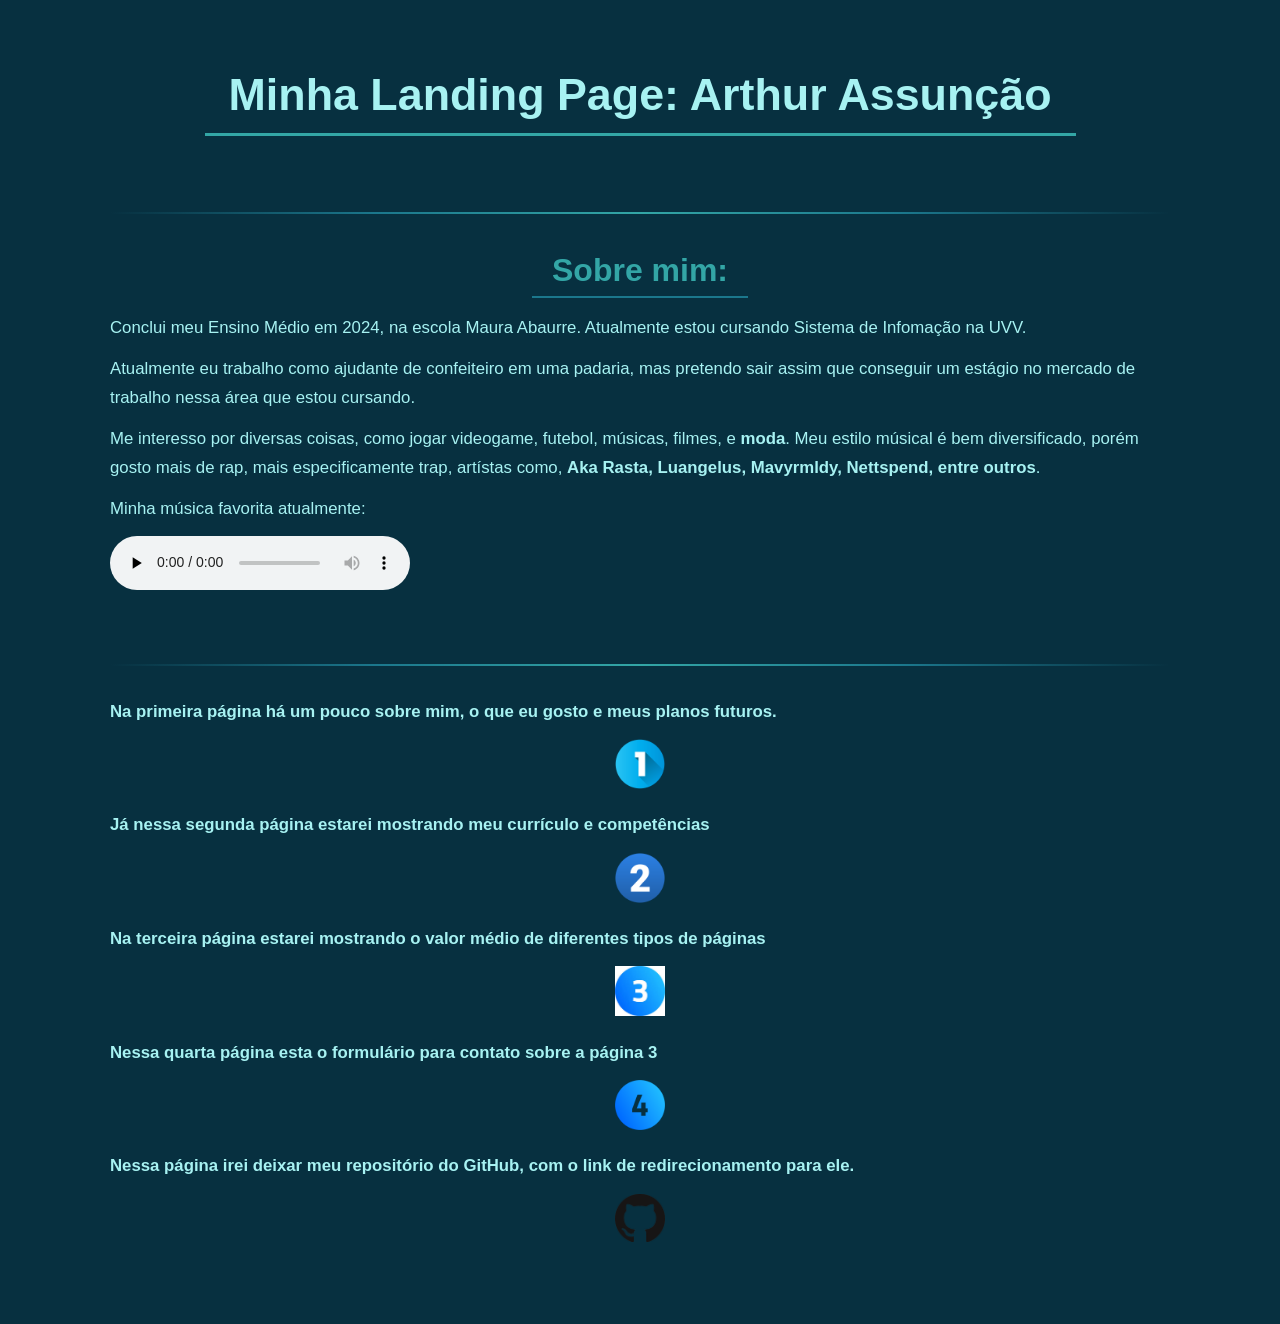
<file: index.html>
<!DOCTYPE html>
<html lang="pt-br">
<head>
    <link rel="icon" type="icon" sizes="32x32" href="./img/favicon-32x32.png">
    <meta charset="UTF-8">
    <meta name="viewport" content="width=device-width, initial-scale=1.0">
    <link rel="stylesheet" href="style.css">
    <title>Trabalho 1° Bimestre</title>
</head>
<body>
    <h1>Minha Landing Page: Arthur Assunção</h1>
     
    <br>
    <hr>

    <h2>Sobre mim:</h2>
    <p>
        Conclui meu Ensino Médio em 2024, na escola Maura Abaurre. Atualmente estou cursando Sistema de Infomação na UVV.
    </p>
    <p>
        Atualmente eu trabalho como ajudante de confeiteiro em uma padaria, mas pretendo sair assim que conseguir um estágio no mercado de trabalho nessa área que estou cursando.
    </p>
    
    <p>
        Me interesso por diversas coisas, como jogar videogame, futebol, músicas, filmes, e <strong>moda</strong>. Meu estilo músical é bem diversificado, porém gosto mais de rap, mais especificamente trap, artístas como, <b>Aka Rasta, Luangelus, Mavyrmldy, Nettspend, entre outros</b>. 
    </p>
    <p>
        Minha música favorita atualmente:
    </p>
    <p>
        <audio preload="none" controls source src="./audio/msc1.mp3" type="audio/mpeg">
            </audio>
    </p>

    <br>
    <hr>
    <strong>
        <p>Na primeira página há um pouco sobre mim, o que eu gosto e meus planos futuros.</p>
    </strong>
    <a href="./home.html" target="_self" rel="prev"> <img src="./img/1.png" alt="seta_para_direita" width="50px"></a>

    <strong>
        <p>Já nessa segunda página estarei mostrando meu currículo e competências</p>
    </strong>
    <a href="./curriculo.html" target="_self" rel="prev"> <img src="./img/2.png" alt="página_2" width="50px">
    </a>
    <strong>
        <p>Na terceira página estarei mostrando o valor médio de diferentes tipos de páginas</p>
    </strong>

    <a href="./paginas.html"> <img src="./img/3icon.jpg" alt="3_icon" width="50px"> </a>

    <strong>
        <p> Nessa quarta página esta o formulário para contato sobre a página 3</p>
    </strong>
    <a href="./form.html"> <img src="img/4.png" alt="4_icon" width="50
        "></a>
    <strong>
        <p> Nessa página irei deixar meu repositório do GitHub, com o link de redirecionamento para ele.</p>
    </strong>
    <a href="./github.html" target="self" rel="next"> <img src="./img/github.png" alt="github-icon" width="50px"></a>


</body>
</html>
</file>
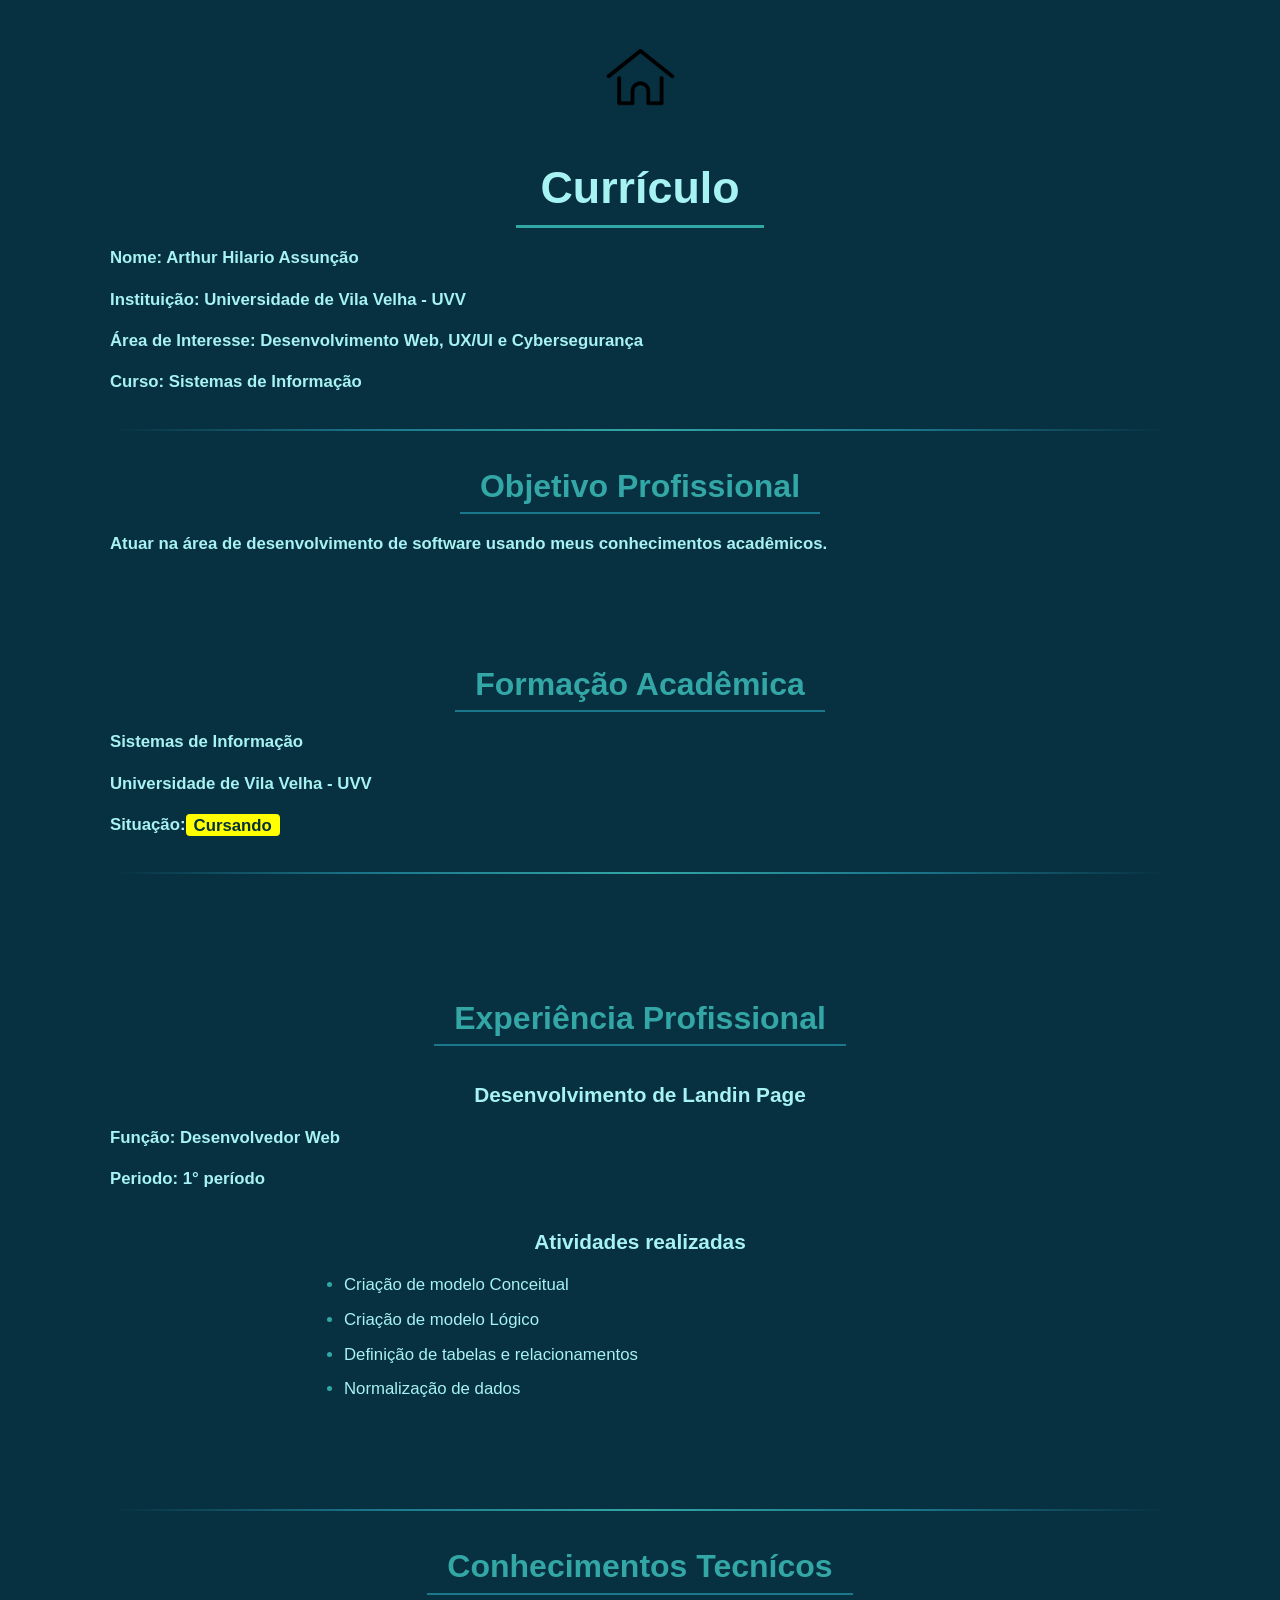
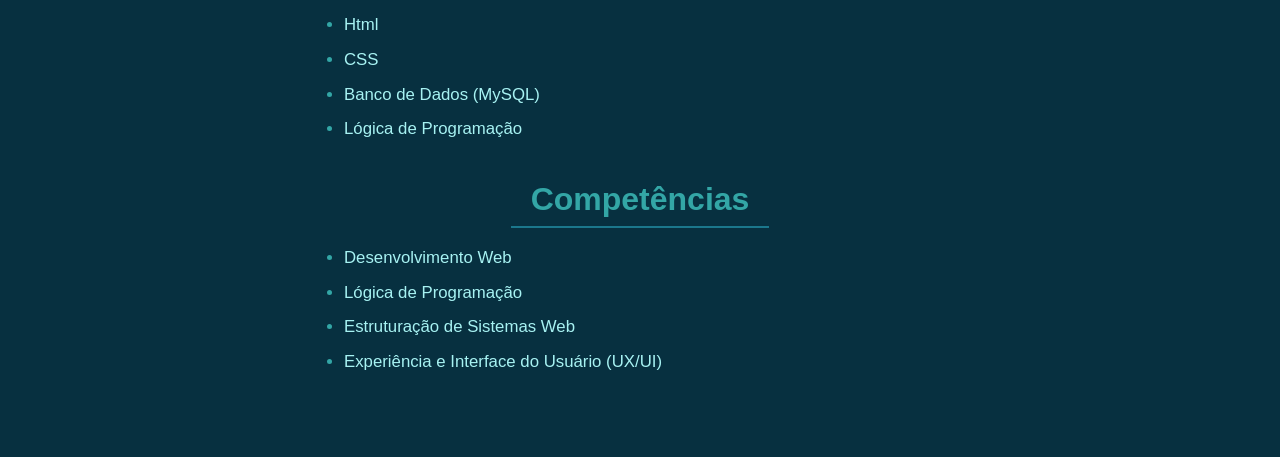
<file: curriculo.html>
<!DOCTYPE html>
<html lang="en">
<head>
    <link rel="icon" type="icon" sizes="32x32" href="./img/favicon-32x32.png">
    <meta charset="UTF-8">
    <meta name="viewport" content="width=device-width, initial-scale=1.0">
    <link rel="stylesheet" href="style.css">
    <title>Trabalho 1° Bimestre</title>
</head>
<body>
    <a href="../index.html"><img src="./img/home.png" alt="home" width="75px"></a>

    <h1>Currículo</h1>
    <strong>
        <p>Nome: Arthur Hilario Assunção</p>
        <p>Instituição: Universidade de Vila Velha - UVV</p>
        <p>Área de Interesse: Desenvolvimento Web, UX/UI e Cybersegurança</p>
        <p>Curso: Sistemas de Informação</p>
    </strong>

    <hr>

    <h2>Objetivo Profissional</h2>

    <b>
        <p>Atuar na área de desenvolvimento de software usando meus conhecimentos acadêmicos.</p>
    </b>

    <br> <br>

    <strong>
        <h2>Formação Acadêmica</h2>
        <p>Sistemas de Informação</p>
        <p>Universidade de Vila Velha - UVV</p>
        <p> Situação:<mark style="background-color: yellow;">Cursando</mark></p>
    </strong>

    <hr> <br> <br>

    <h2>Experiência Profissional</h2>
    <h3>Desenvolvimento de Landin Page</h3>

    <strong>
        <p>Função: Desenvolvedor Web</p>
        <p>Periodo: 1° período</p>
    </strong>
    <h3>Atividades realizadas</h3>
    <p>
    <ul>
        <li>Criação de modelo Conceitual</li>
        <li>Criação de modelo Lógico</li>
        <li>Definição de tabelas e relacionamentos</li>
        <li>Normalização de dados</li>
    </ul>
    </p>

    <br> <br>
    <hr>
    <h2>Conhecimentos Tecnícos</h2>
    <p>
    <ul>
        <li>Html</li>
        <li>CSS</li>
        <li>Banco de Dados (MySQL)</li>
        <li>Lógica de Programação</li>
    </ul>
    </p>
    <h2>Competências</h2>
    <ul>
        <li>Desenvolvimento Web</li>
        <li>Lógica de Programação</li>
        <li>Estruturação de Sistemas Web</li>
        <li>Experiência e Interface do Usuário (UX/UI)</li>
    </ul>
</body>
</html>
</file>
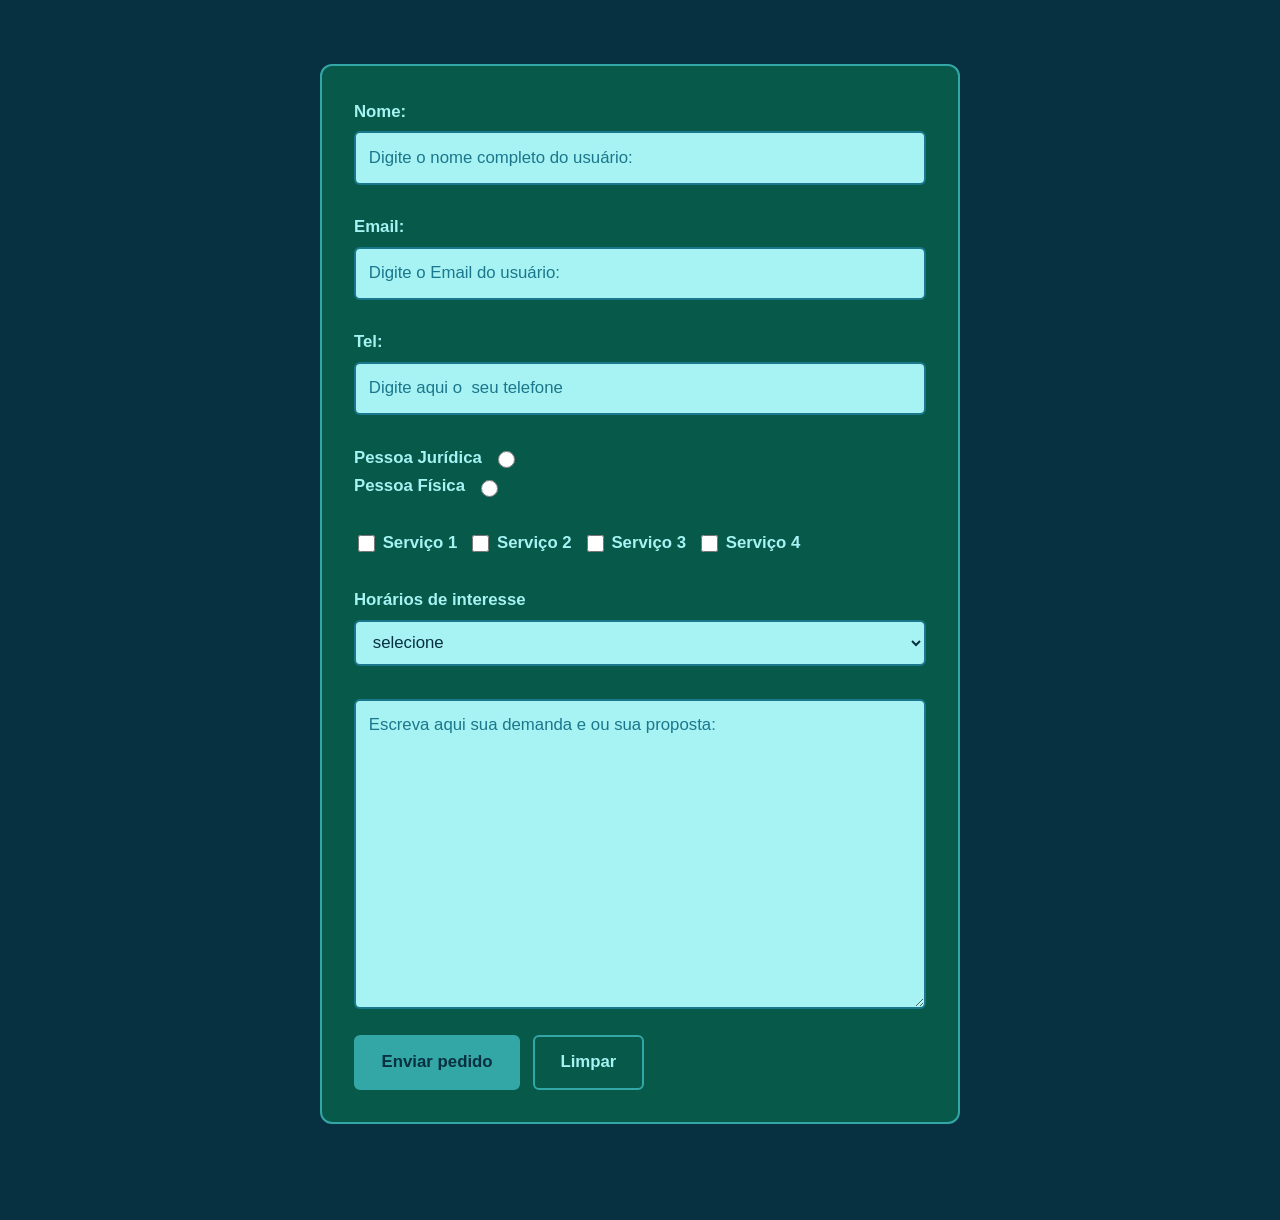
<file: form.html>
<!DOCTYPE html>
<html lang="pt-br">
<head>
    <link rel="icon" type="icon" sizes="32x32" href="./img/favicon-32x32.png">
    <meta charset="UTF-8">
    <meta name="viewport" content="width=device-width, initial-scale=1.0">
    <link rel="stylesheet" href="style.css">
    <title>Formulário</title>
</head>
<body>
    <form action="ahilarioassuncao@gmail.com" method="get">
        <label for="nome">Nome:</label>
        <input type="text" id="" name="nome-usuario01" size="40" maxlength="100" value=""
            placeholder="Digite o nome completo do usuário:">
        <br>
        <br>

        <label for="email">Email:</label>
        <input type="email" id="Email" name="email" placeholder="Digite o Email do usuário:" size="40" maxlength="100">
        <br> <br>
        <label for="numero">Tel:</label>
        <input type="text" name="telefone" id="telefone" size="40" maxlength="100"
            placeholder="Digite aqui o  seu telefone">

        <br>
        <br>

        <label for="pjpf">Pessoa Jurídica</label>
        <input type="radio" id="pj" name="pjpf">

        <br>

        <label for="pjpf">Pessoa Física</label>
        <input type="radio" id="pf" name="pjpf">

        <br>
        <br>

        <input type="checkbox" id="Serviço 1">
        <label for="Serviço 1" value="s1">Serviço 1</label>
        <input type="checkbox" id="Serviço 2">
        <label for="Serviço 2" value="s2">Serviço 2</label>
        <input type="checkbox" id="Serviço 3">
        <label for="Serviço 3" value="s3"> Serviço 3</label>
        <input type="checkbox" id="Serviço 4">
        <label for="Serviço 4" value="s4">Serviço 4</label>

        <br> 
        <br>
        
        <label for="">Horários de interesse</label>
        <select name="horarios" size="1">
            <option value="">selecione</option>
            <option value="1:50">1:50</option>
            <option value="2:50">2:50</option>
            <option value="3:50">3:50</option>
            <option value="4:50">4:50</option>
        </select>


        <br>
        <br>

        <textarea name="demanda" cols="50" rows="10"
            placeholder="Escreva aqui sua demanda e ou sua proposta:"></textarea>
        <br>
        <input type="submit" value="Enviar pedido">
        <input type="reset" value="Limpar">
    </form>
</body>
</html>
</file>
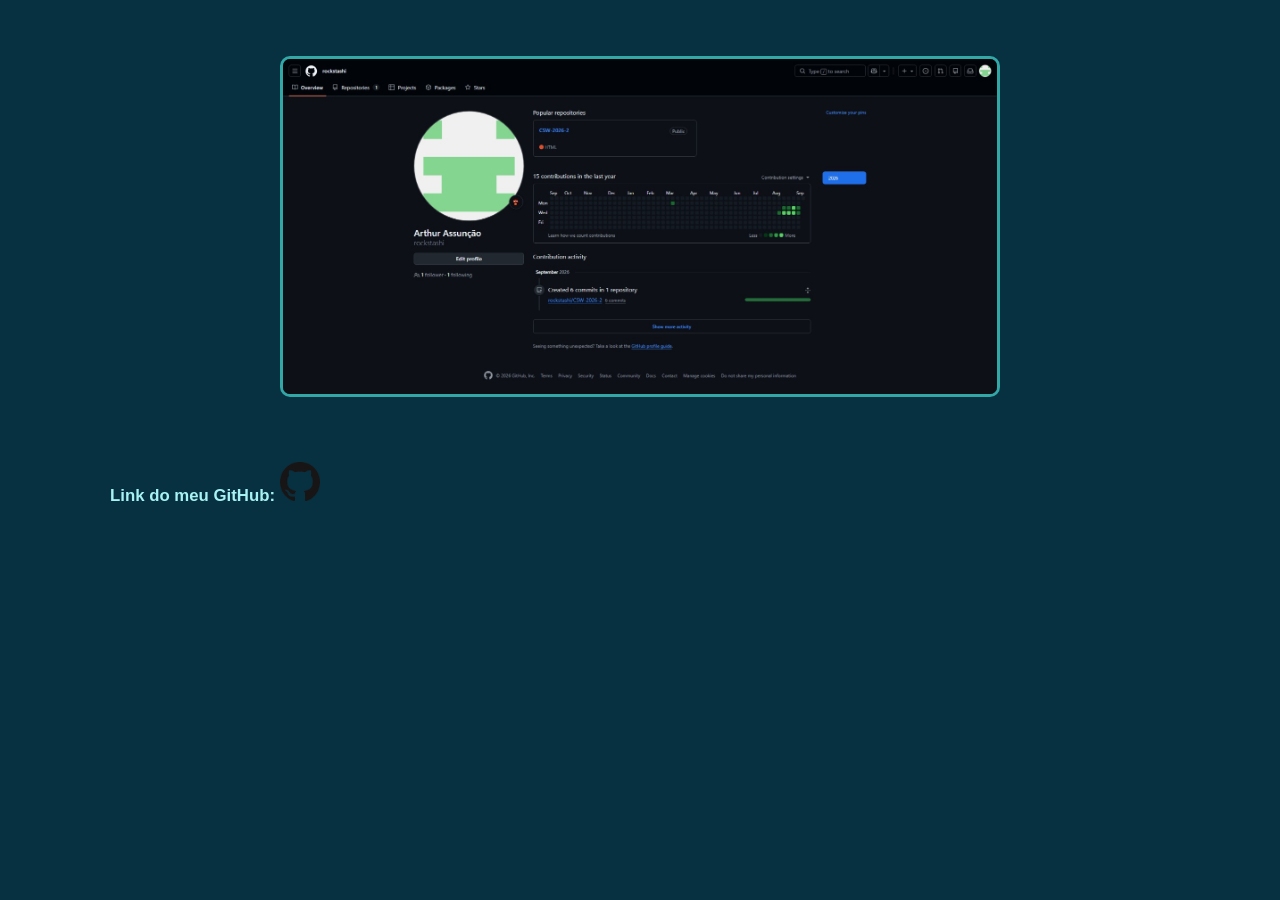
<file: github.html>
<!DOCTYPE html>
<html lang="en">
<head>
    <link rel="icon" type="icon" sizes="32x32" href="./img/favicon-32x32.png">
    <meta charset="UTF-8">
    <meta name="viewport" content="width=device-width, initial-scale=1.0">
    <link rel="stylesheet" href="style.css">
    <title>Document</title>
</head>
<body>
    <img src="./img/githubprint.jpeg" width="720px" alt="print-github-arthur-assuncao">
    
    <br>
    
    <strong>
    <p>Link do meu GitHub:</strong>
        <a href="https://github.com/rockstashi" target="_blank" rel="externo"> <img src="./img/github.png" width="40" alt="icon_github"> </a> 
    </p>

</body>
</html>
</file>
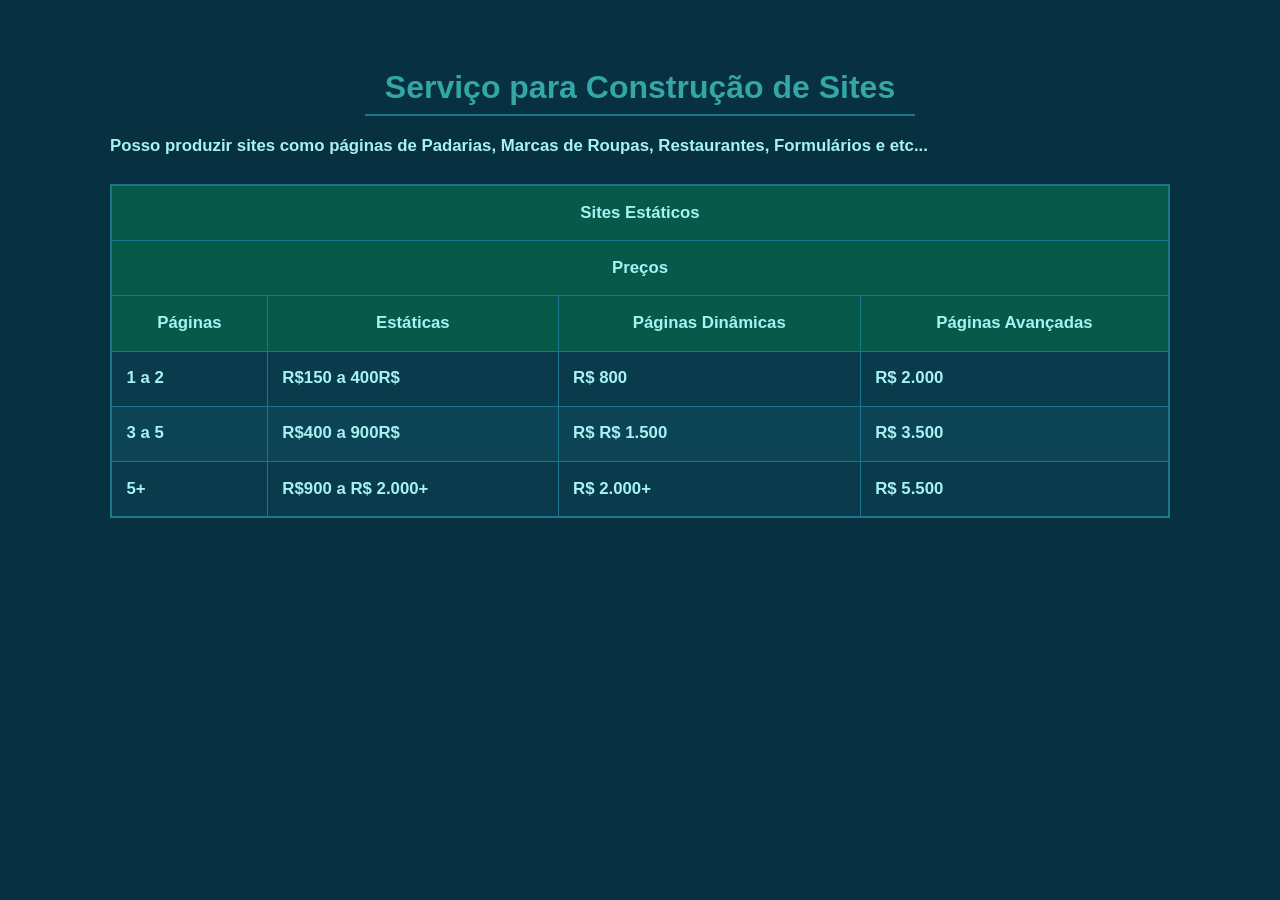
<file: paginas.html>
<!DOCTYPE html>
<html lang="en">
<head>
    <link rel="icon" type="icon" sizes="32x32" href="./img/favicon-32x32.png">
    <meta charset="UTF-8">
    <meta name="viewport" content="width=device-width, initial-scale=1.0">
    <link rel="stylesheet" href="style.css">
    <title>Document</title>
</head>
<body>
     <h2>Serviço para Construção de Sites</h2>
    <p>
        <strong>
            Posso produzir sites como páginas de Padarias, Marcas de Roupas, Restaurantes, Formulários e etc...
        </strong>
    </p>
    <strong>

<table border="1">
            <thead>
                <tr>
                    <th colspan="4">Sites Estáticos</th>
                </tr>
                <tr>
                    <th colspan="4">Preços</th>
                </tr>
                <tr>
                    <th>Páginas</th>
                    <th>Estáticas</th>
                    <th>Páginas Dinâmicas</th>
                    <th>Páginas Avançadas</th>
                </tr>
            </thead>
            <tbody>
                <tr>
                    <td>1 a 2</td>
                    <td>R$150 a 400R$</td>
                    <td>R$ 800</td>
                    <td>R$ 2.000</td>
                </tr>
                <tr>
                    <td>3 a 5</td>
                    <td>R$400 a 900R$</td>
                    <td>R$ R$ 1.500</td>
                    <td>R$ 3.500</td>
                </tr>
                <tr>
                    <td>
                        5+
                    </td>
                    <td>R$900 a R$ 2.000+</td>
                    <td>R$ 2.000+</td>
                    <td>R$ 5.500</td>
                </tr>
            </tbody>
        </table>
    </strong>

</body>
</html>
</file>
<file: style.css>
:root {
    --petroleo: #073040;
    --azul: #1B778C;
    --turquesa: #33A6A6;
    --gelo: #A7F2F2;
    --floresta: #07594A;
}
 
*,
*::before,
*::after {
    box-sizing: border-box;
}
 
html {
    scroll-behavior: smooth;
}
 
body {
    margin: 0 auto;
    padding: 2rem 1.25rem 4rem;
    max-width: 1100px;
    background-color: var(--petroleo);
    color: var(--gelo);
    font-family: "Segoe UI", Tahoma, Geneva, Verdana, sans-serif;
    font-size: 1.05rem;
    line-height: 1.7;
}
 
h1,
h2,
h3 {
    text-align: center;
    line-height: 1.25;
    margin: 2.2rem auto 1rem;
}
 
h1 {
    color: var(--gelo);
    font-size: clamp(1.9rem, 4vw, 2.8rem);
    padding-bottom: 0.6rem;
    border-bottom: 3px solid var(--turquesa);
    max-width: fit-content;
    padding-inline: 1.5rem;
}
 
h2 {
    color: var(--turquesa);
    font-size: clamp(1.5rem, 3vw, 2rem);
    padding-bottom: 0.4rem;
    border-bottom: 2px solid var(--azul);
    max-width: fit-content;
    padding-inline: 1.25rem;
}
 
h3 {
    color: var(--gelo);
    font-size: 1.3rem;
}
 
/* ---------- Texto ---------- */
p {
    margin: 0.8rem 0;
    text-align: left;
}
 
strong,
b {
    color: var(--gelo);
    font-weight: 700;
}
 
mark {
    color: var(--petroleo);
    padding: 0.1rem 0.5rem;
    border-radius: 4px;
}
 
hr {
    border: 0;
    height: 2px;
    margin: 2rem 0;
    background: linear-gradient(90deg, transparent, var(--azul), var(--turquesa), var(--azul), transparent);
}
 
/* ---------- Listas ---------- */
ul,
ol {
    max-width: 640px;
    margin: 1rem auto;
    padding-left: 1.5rem;
}
 
li {
    margin: 0.4rem 0;
}
 
li::marker {
    color: var(--turquesa);
}
 
/* ---------- Links ---------- */
a {
    color: var(--turquesa);
    text-decoration-thickness: 2px;
    text-underline-offset: 3px;
    transition: color 0.2s ease;
}
 
a:visited {
    color: var(--azul);
}
 
a:hover,
a:focus-visible {
    color: var(--gelo);
}
 
a:focus-visible,
input:focus-visible,
select:focus-visible,
textarea:focus-visible {
    outline: 3px solid var(--turquesa);
    outline-offset: 3px;
}
 
/* Links que contêm só imagem (ícones de navegação): centralizados */
body > a {
    display: block;
    width: fit-content;
    margin: 0.5rem auto;
}
 
body > a img,
a > img {
    transition: transform 0.2s ease;
}
 
a:hover > img {
    transform: scale(1.1);
}
 
/* ---------- Mídia ---------- */
img,
video {
    max-width: 100%;
    height: auto;
}
 
/* Imagens soltas direto no body (foto, print do GitHub) */
body > img {
    display: block;
    margin: 1.5rem auto;
    border: 3px solid var(--turquesa);
    border-radius: 10px;
}
 
audio {
    display: block;
    max-width: 100%;
    margin: 0.5rem 0;
}
 
video {
    border-radius: 8px;
    border: 2px solid var(--azul);
}
 
td img {
    display: block;
    margin: 0 auto;
    border-radius: 8px;
}
 
/* ---------- Tabelas ---------- */
table {
    width: 100%;
    margin: 1.5rem auto;
    border-collapse: collapse;
    border: 2px solid var(--azul);
    background-color: var(--petroleo);
}
 
th,
td {
    border: 1px solid var(--azul);
    padding: 0.8rem 0.9rem;
    vertical-align: top;
    text-align: center;
}
 
thead th {
    background-color: var(--floresta);
    color: var(--gelo);
    font-size: 1.05rem;
}
 
tbody td {
    background-color: rgba(27, 119, 140, 0.15);
}
 
tbody tr:nth-child(even) td {
    background-color: rgba(27, 119, 140, 0.28);
}
 
tfoot td {
    background-color: var(--floresta);
    color: var(--gelo);
    font-size: 0.95rem;
    font-style: italic;
}
 
/* Textos longos dentro de tabela ficam à esquerda para leitura */
tbody td:not(:has(img, video, audio)) {
    text-align: left;
}
 
/* ---------- Formulário ---------- */
form {
    max-width: 640px;
    margin: 2rem auto;
    padding: 2rem;
    background-color: var(--floresta);
    border: 2px solid var(--turquesa);
    border-radius: 12px;
}
 
label {
    color: var(--gelo);
    font-weight: 600;
    margin-right: 0.4rem;
}
 
input[type="text"],
input[type="email"],
select,
textarea {
    width: 100%;
    max-width: 100%;
    margin-top: 0.3rem;
    padding: 0.65rem 0.8rem;
    background-color: var(--gelo);
    color: var(--petroleo);
    border: 2px solid var(--azul);
    border-radius: 6px;
    font: inherit;
}
 
input::placeholder,
textarea::placeholder {
    color: var(--azul);
}
 
input[type="text"]:focus,
input[type="email"]:focus,
select:focus,
textarea:focus {
    border-color: var(--turquesa);
}
 
textarea {
    resize: vertical;
}
 
input[type="radio"],
input[type="checkbox"] {
    accent-color: var(--turquesa);
    width: 1.05rem;
    height: 1.05rem;
    margin-right: 0.2rem;
    vertical-align: middle;
}
 
input[type="submit"],
input[type="reset"] {
    margin: 1rem 0.5rem 0 0;
    padding: 0.7rem 1.6rem;
    font: inherit;
    font-weight: 700;
    border-radius: 6px;
    border: 2px solid var(--turquesa);
    cursor: pointer;
    transition: background-color 0.2s ease, color 0.2s ease;
}
 
input[type="submit"] {
    background-color: var(--turquesa);
    color: var(--petroleo);
}
 
input[type="submit"]:hover {
    background-color: var(--gelo);
    border-color: var(--gelo);
}
 
input[type="reset"] {
    background-color: transparent;
    color: var(--gelo);
}
 
input[type="reset"]:hover {
    background-color: var(--azul);
}
 
/* ---------- Responsivo ---------- */
@media (max-width: 800px) {
    body {
        font-size: 1rem;
        padding: 1.25rem 1rem 3rem;
    }
 
    /* tabelas largas rolam na horizontal sem quebrar a página */
    table {
        display: block;
        overflow-x: auto;
    }
 
    th,
    td {
        min-width: 180px;
    }
 
    form {
        padding: 1.25rem;
    }
}
 
@media (prefers-reduced-motion: reduce) {
    * {
        transition: none !important;
        scroll-behavior: auto !important;
    }
}
</file>
